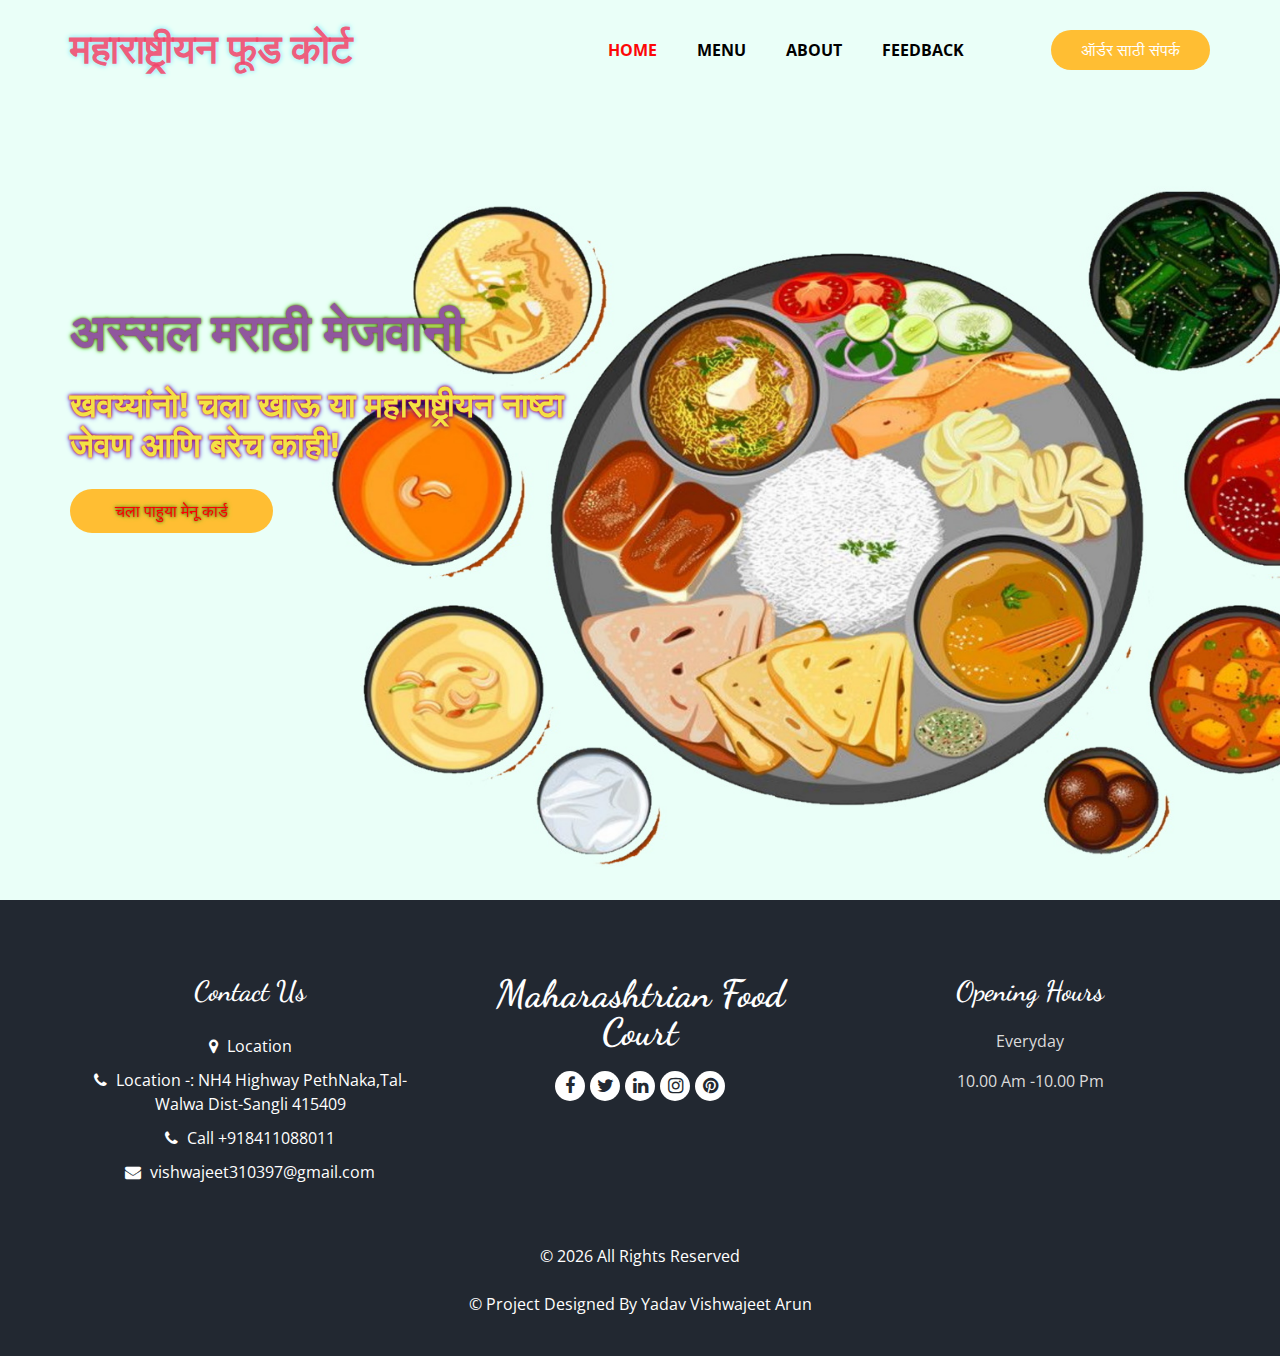
<file: index.html>
<!DOCTYPE html>
<html>
<head>
  <meta charset="utf-8" />
  <meta http-equiv="X-UA-Compatible" content="IE=edge" />
  <meta name="viewport" content="width=device-width, initial-scale=1, shrink-to-fit=no" />
  <meta name="keywords" content="" />
  <meta name="description" content="" />
  <meta name="author" content="" />
  <link rel="shortcut icon" href="images/bg.png" type="">
  <title> महाराष्ट्रीयन फूड कोर्ट </title>
  <link rel="stylesheet" type="text/css" href="css/bootstrap.css" />
  <link rel="stylesheet" type="text/css"/>
  <link href="css/font-awesome.min.css" rel="stylesheet" />
  <link href="css/style.css" rel="stylesheet" />
  <link href="css/responsive.css" rel="stylesheet" />
</head>

<body>

  <div class="hero_area">
    <div class="bg-box">
      <img src="images/bg2.jpg" alt="">
    </div>
    <header class="header_section">
      <div class="container">
        <nav class="navbar navbar-expand-lg custom_nav-container ">
          <a class="navbar-brand" href="index.html">
            <span>
              महाराष्ट्रीयन फूड कोर्ट
            </span>
          </a>

          <button class="navbar-toggler" type="button" data-toggle="collapse" data-target="#navbarSupportedContent" aria-controls="navbarSupportedContent" aria-expanded="false" aria-label="Toggle navigation">
            <span class=""> </span>
          </button>

          <div class="collapse navbar-collapse" id="navbarSupportedContent">
            <ul class="navbar-nav  mx-auto ">
              <li class="nav-item active">
                <a class="nav-link" href="index.html">Home <span class="sr-only">(current)</span></a>
              </li>
              <li class="nav-item">
                <a class="nav-link" href="menu.html">Menu</a>
              </li>
              <li class="nav-item">
                <a class="nav-link" href="about.html">About</a>
              </li>
              <li class="nav-item">
                <a class="nav-link" href="Feedback.html">Feedback</a>
              </li>
            </ul>
            <div class="user_option">
              
                    
              <a href="Call.html" class="order_online">
                ऑर्डर साठी संपर्क
              </a>
            </div>
          </div>
        </nav>
      </div>
    </header>
    <section class="slider_section ">
      <div id="customCarousel1" class="carousel slide" data-ride="carousel">
        <div class="carousel-inner">
          <div class="carousel-item active">
            <div class="container ">
              <div class="row">
                <div class="col-md-7 col-lg-6 ">
                  <div class="detail-box">
                   
                    <p>
                      अस्सल मराठी मेजवानी
                    </p>
                   <h3> खवय्यांनो! चला खाऊ या महाराष्ट्रीयन नाष्टा जेवण आणि बरेच काही!</h3> 
                    <div class="btn-box">
                      <a href="menu.html" class="btn1">
                        चला पाहुया मेनू कार्ड
                      </a>
                    </div>
                  </div>
                </div>
              </div>
            </div>
          </div>       
      </div>
    </section>
  </div>
  <footer class="footer_section">
    <div class="container">
      <div class="row">
        <div class="col-md-4 footer-col">
          <div class="footer_contact">
            <h4>
              Contact Us
            </h4>
            <div class="contact_link_box">
              <a href="">
                <i class="fa fa-map-marker" aria-hidden="true"></i>
                <span>
                  Location
                </span>
              </a>
              <a href="">
                <i class="fa fa-phone" aria-hidden="true"></i>
                <span>
                  Location -: NH4 Highway PethNaka,Tal-Walwa Dist-Sangli 415409
                </span>
              </a>
              <a href="">
                <i class="fa fa-phone" aria-hidden="true"></i>
                <span>
                  Call +918411088011
                </span>
              </a>
              <a href="">
                <i class="fa fa-envelope" aria-hidden="true"></i>
                <span>
                  vishwajeet310397@gmail.com
                </span>
              </a>
            </div>
          </div>
        </div>
        <div class="col-md-4 footer-col">
          <div class="footer_detail">
            <a href="" class="footer-logo">
              Maharashtrian Food Court
            </a>
           
            <div class="footer_social">
              <a href="">
                <i class="fa fa-facebook" aria-hidden="true"></i>
              </a>
              <a href="">
                <i class="fa fa-twitter" aria-hidden="true"></i>
              </a>
              <a href="">
                <i class="fa fa-linkedin" aria-hidden="true"></i>
              </a>
              <a href="">
                <i class="fa fa-instagram" aria-hidden="true"></i>
              </a>
              <a href="">
                <i class="fa fa-pinterest" aria-hidden="true"></i>
              </a>
            </div>
          </div>
        </div>
        <div class="col-md-4 footer-col">
          <h4>
            Opening Hours
          </h4>
          <p>
            Everyday
          </p>
          <p>
            10.00 Am -10.00 Pm
          </p>
        </div>
      </div>
      <div class="footer-info">
        <p>
          &copy; <span id="displayYear"></span> All Rights Reserved 
          <a ></a><br><br>
          &copy; <span id="displayYear"></span> Project Designed By Yadav Vishwajeet Arun
          
        </p>
      </div>
    </div>
  </footer>
  <script src="js/jquery-3.4.1.min.js"></script>
  <script src="js/bootstrap.js"></script>
  <script src="js/custom.js"></script>
</body>

</html>
</file>
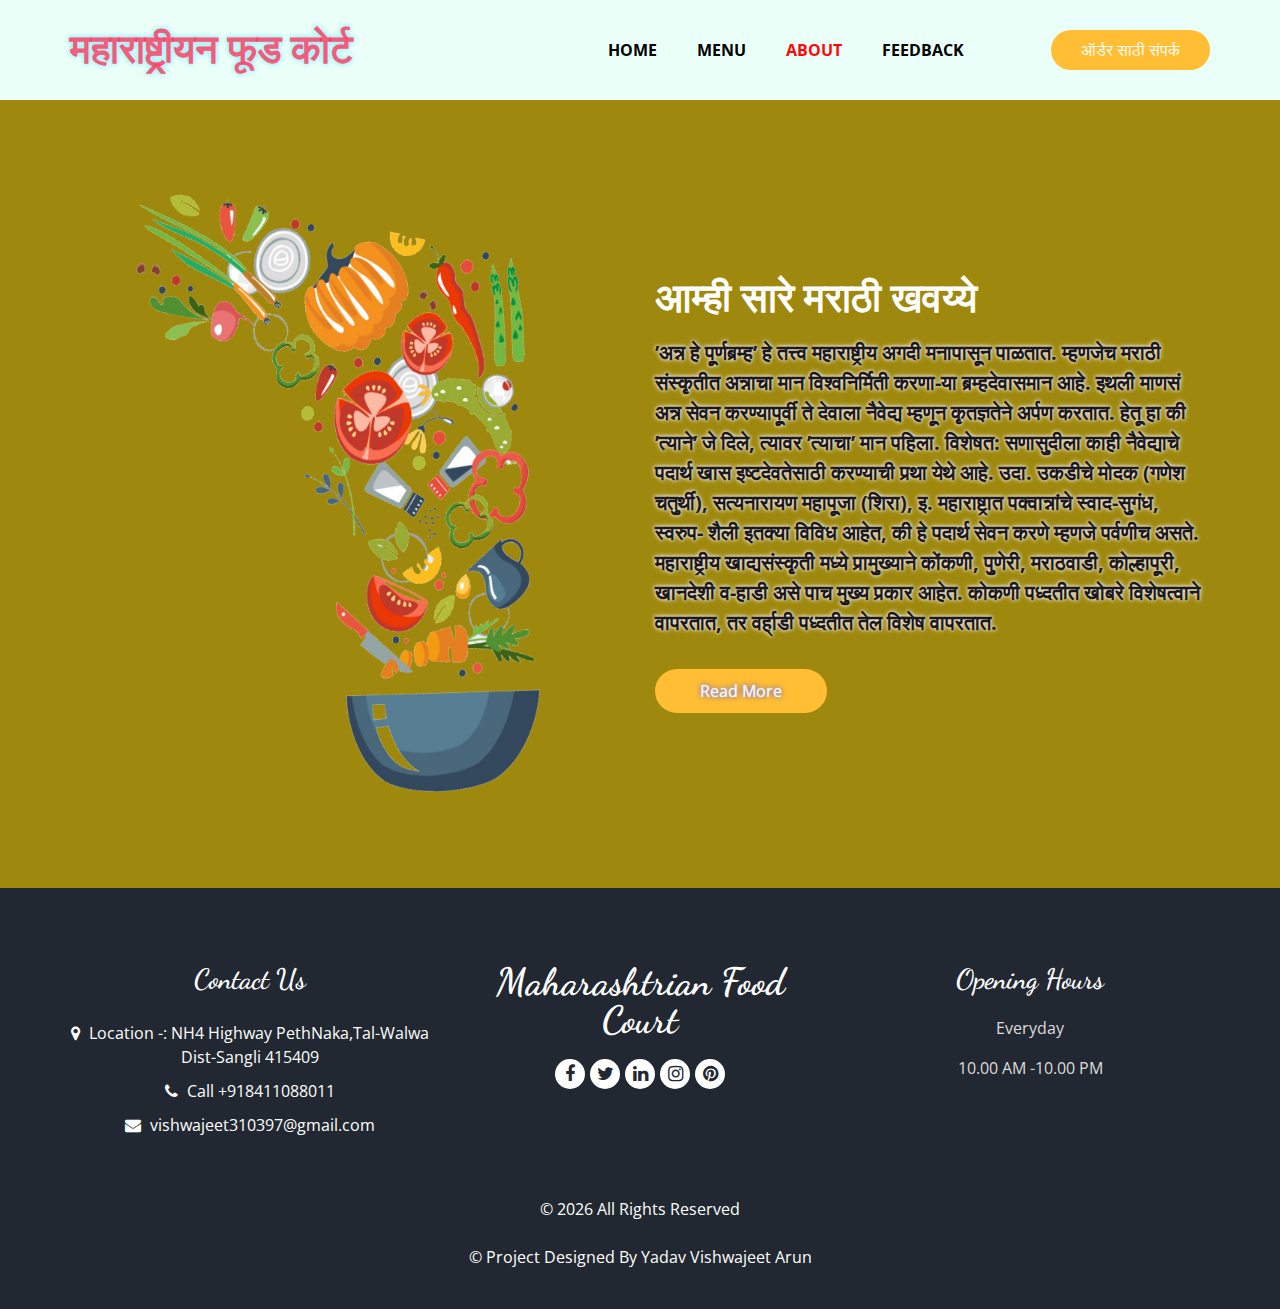
<file: about.html>
<!DOCTYPE html>
<html>

  <head>
    <meta charset="utf-8" />
    <meta http-equiv="X-UA-Compatible" content="IE=edge" />
    <meta name="viewport" content="width=device-width, initial-scale=1, shrink-to-fit=no" />
    <meta name="keywords" content="" />
    <meta name="description" content="" />
    <meta name="author" content="" />
    <link rel="shortcut icon" href="images/bg.png" type="">
    <title> महाराष्ट्रीयन फूड कोर्ट </title>
    <link rel="stylesheet" type="text/css" href="css/bootstrap.css" />
    <link rel="stylesheet" type="text/css"/>
    <link href="css/font-awesome.min.css" rel="stylesheet" />
    <link href="css/style.css" rel="stylesheet" />
    <link href="css/responsive.css" rel="stylesheet" />
  </head>

<body class="sub_page">

  <div class="hero_area">
    <div class="bg-box">
      <img src="images/bg2.jpg" alt="">
    </div>

    <header class="header_section">
      <div class="container">
        <nav class="navbar navbar-expand-lg custom_nav-container ">
          <a class="navbar-brand" href="index.html">
            <span>
              महाराष्ट्रीयन फूड कोर्ट
            </span>
          </a>

          <button class="navbar-toggler" type="button" data-toggle="collapse" data-target="#navbarSupportedContent" aria-controls="navbarSupportedContent" aria-expanded="false" aria-label="Toggle navigation">
            <span class=""> </span>
          </button>

          <div class="collapse navbar-collapse" id="navbarSupportedContent">
            <ul class="navbar-nav  mx-auto ">
              <li class="nav-item ">
                <a class="nav-link" href="index.html">Home </a>
              </li>
              <li class="nav-item">
                <a class="nav-link" href="menu.html">Menu</a>
              </li>
              <li class="nav-item active">
                <a class="nav-link" href="about.html">About <span class="sr-only">(current)</span> </a>
              </li>
              <li class="nav-item">
                <a class="nav-link" href="Feedback.html">Feedback</a>
              </li>
            </ul>
            <div class="user_option">
                          
              <a href="Call.html" class="order_online">
                ऑर्डर साठी संपर्क
              </a>
            </div>
          </div>
        </nav>
      </div>
    </header>

  </div>



  <section class="about_section layout_padding">
    <div class="container  ">

      <div class="row">
        <div class="col-md-6 ">
          <div class="img-box">
            <img src="images/about-img.png" alt="">
          </div>
        </div>
        <div class="col-md-6">
          <div class="detail-box">
            <div class="heading_container">
              <h2>
                आम्ही सारे मराठी खवय्ये
              </h2>
            </div>
            <p>
              ’अन्न हे पूर्णब्रम्ह’ हे तत्त्व महाराष्ट्रीय अगदी मनापासून पाळतात. म्हणजेच मराठी संस्कृतीत अन्नाचा मान विश्वनिर्मिती करणा-या ब्रम्हदेवासमान आहे. इथली माणसं अन्न सेवन करण्यापूर्वी ते देवाला नैवेद्य म्हणून कृतज्ञतेने अर्पण करतात. हेतू हा की ’त्याने’ जे दिले, त्यावर ’त्याचा’ मान पहिला. विशेषत: सणासुदीला काही नैवेद्याचे पदार्थ खास इष्टदेवतेसाठी करण्याची प्रथा येथे आहे. उदा. उकडीचे मोदक (गणेश चतुर्थी), सत्यनारायण महापूजा (शिरा), इ.
महाराष्ट्रात पक्वान्नांचे स्वाद-सुगंध, स्वरुप- शैली इतक्या विविध आहेत, की हे पदार्थ सेवन करणे म्हणजे पर्वणीच असते. महाराष्ट्रीय खाद्यसंस्कृती मध्ये प्रामुख्याने कोंकणी, पुणेरी, मराठवाडी, कोल्हापूरी, खानदेशी व-हाडी असे पाच मुख्य प्रकार आहेत. कोकणी पध्दतीत खोबरे विशेषत्वाने वापरतात, तर वर्हा्डी पध्दतीत तेल विशेष वापरतात.
            </p>
            <a href="">
              Read More
            </a>
          </div>
        </div>
      </div>
    </div>
  </section>
  <footer class="footer_section">
    <div class="container">
      <div class="row">
        <div class="col-md-4 footer-col">
          <div class="footer_contact">
            <h4>
              Contact Us
            </h4>
            <div class="contact_link_box">
              <a href="">
                <i class="fa fa-map-marker" aria-hidden="true"></i>
                <span>
                  Location -: NH4 Highway PethNaka,Tal-Walwa Dist-Sangli 415409
                </span>
              </a>
              <a href="">
                <i class="fa fa-phone" aria-hidden="true"></i>
                <span>
                  Call +918411088011
                </span>
              </a>
              <a href="">
                <i class="fa fa-envelope" aria-hidden="true"></i>
                <span>
                  vishwajeet310397@gmail.com
                </span>
              </a>
            </div>
          </div>
        </div>
        <div class="col-md-4 footer-col">
          <div class="footer_detail">
            <a href="" class="footer-logo">
              Maharashtrian Food Court
            </a>
            
            <div class="footer_social">
              <a href="">
                <i class="fa fa-facebook" aria-hidden="true"></i>
              </a>
              <a href="">
                <i class="fa fa-twitter" aria-hidden="true"></i>
              </a>
              <a href="">
                <i class="fa fa-linkedin" aria-hidden="true"></i>
              </a>
              <a href="">
                <i class="fa fa-instagram" aria-hidden="true"></i>
              </a>
              <a href="">
                <i class="fa fa-pinterest" aria-hidden="true"></i>
              </a>
            </div>
          </div>
        </div>
        <div class="col-md-4 footer-col">
          <h4>
            Opening Hours
          </h4>
          <p>
            Everyday
          </p>
          <p>
            10.00 AM -10.00 PM
          </p>
        </div>
      </div>
      <div class="footer-info">
        <p>
          &copy; <span id="displayYear"></span> All Rights Reserved 
          <a ></a><br><br>
          &copy; <span id="displayYear"></span> Project Designed By Yadav Vishwajeet Arun
          
        </p>
      </div>
    </div>
  </footer>
  <script src="js/jquery-3.4.1.min.js"></script>
  <script src="js/bootstrap.js"></script>
  <script src="js/custom.js"></script>
  


</body>

</html>
</file>
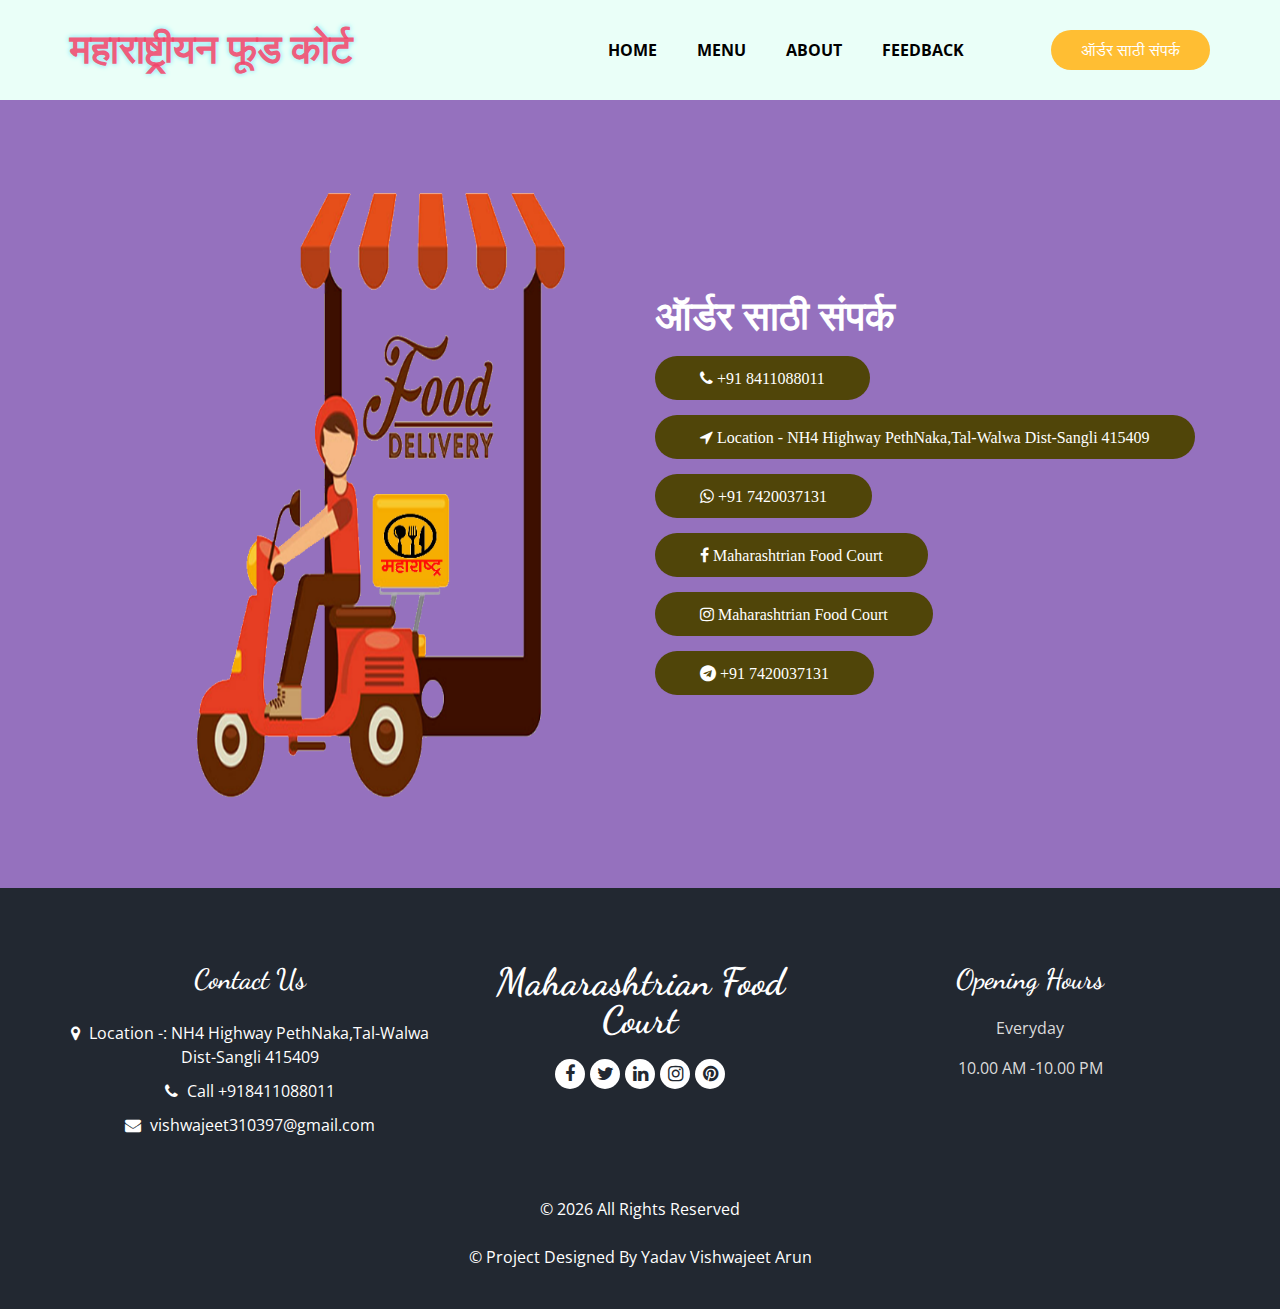
<file: Call.html>
<!DOCTYPE html>
<html>

  <head>
    <meta charset="utf-8" />
    <meta http-equiv="X-UA-Compatible" content="IE=edge" />
    <meta name="viewport" content="width=device-width, initial-scale=1, shrink-to-fit=no" />
    <meta name="keywords" content="" />
    <meta name="description" content="" />
    <meta name="author" content="" />
    <link rel="shortcut icon" href="images/bg.png" type="">
    <title> महाराष्ट्रीयन फूड कोर्ट </title>
    <link rel="stylesheet" type="text/css" href="css/bootstrap.css" />
    <link rel="stylesheet" type="text/css"/>
    <link href="css/font-awesome.min.css" rel="stylesheet" />
    <link href="css/style.css" rel="stylesheet" />
    <link href="css/responsive.css" rel="stylesheet" />
  </head>

<body class="sub_page">

  <div class="hero_area">
    <div class="bg-box">
      <img src="images/bg2.jpg" alt="">
    </div>

    <header class="header_section">
      <div class="container">
        <nav class="navbar navbar-expand-lg custom_nav-container ">
          <a class="navbar-brand" href="index.html">
            <span>
              महाराष्ट्रीयन फूड कोर्ट
            </span>
          </a>

          <button class="navbar-toggler" type="button" data-toggle="collapse" data-target="#navbarSupportedContent" aria-controls="navbarSupportedContent" aria-expanded="false" aria-label="Toggle navigation">
            <span class=""> </span>
          </button>

          <div class="collapse navbar-collapse" id="navbarSupportedContent">
            <ul class="navbar-nav  mx-auto ">
              <li class="nav-item ">
                <a class="nav-link" href="index.html">Home </a>
              </li>
              <li class="nav-item">
                <a class="nav-link" href="menu.html">Menu</a>
              </li>
              <li class="nav-item">
                <a class="nav-link" href="about.html">About</a>
              </li>
              <li class="nav-item">
                <a class="nav-link" href="Feedback.html">Feedback</a>
              </li>
            </ul>
            <div class="user_option active">
                          
              <a href="Call.html" class="order_online">
                ऑर्डर साठी संपर्क
              </a>
            </div>
          </div>
        </nav>
      </div>
    </header>

  </div>



  <section class="Call_section layout_padding">
    <div class="container  ">

      <div class="row">
        <div class="col-md-6 ">
          <div class="img-box">
            <img src="images/f13.png" alt="">
          </div>
        </div>
        <div class="col-md-6">
          <div class="detail-box">
            <div class="heading_container">
              <h2>
                ऑर्डर साठी संपर्क
              </h2>
            </div>
            <div class="footer_social">
              <a>
                <i class="fa fa-phone" aria-hidden="true"> +91 8411088011</i>
               
              </a><br>
              <a>
                <i class="fa fa-location-arrow" aria-hidden="true">  Location - NH4 Highway PethNaka,Tal-Walwa Dist-Sangli 415409</i>
               
              </a><br>
              <a>
                <i class="fa fa-whatsapp" aria-hidden="true"> +91 7420037131</i>
              </a><br>
              <a >
                <i class="fa fa-facebook" aria-hidden="true"> Maharashtrian Food Court</i>
              </a><br>
              <a >
                <i class="fa fa-instagram" aria-hidden="true"> Maharashtrian Food Court</i>
              </a><br>
              <a>
                <i class="fa fa-telegram" aria-hidden="true"> +91 7420037131</i>
              </a>
            </div>
          </div>
        </div>
      </div>
    </div>
  </section>

  <footer class="footer_section">
    <div class="container">
      <div class="row">
        <div class="col-md-4 footer-col">
          <div class="footer_contact">
            <h4>
              Contact Us
            </h4>
            <div class="contact_link_box">
              <a href="">
                <i class="fa fa-map-marker" aria-hidden="true"></i>
                <span>
                  Location -: NH4 Highway PethNaka,Tal-Walwa Dist-Sangli 415409
                </span>
              </a>
              <a href="">
                <i class="fa fa-phone" aria-hidden="true"></i>
                <span>
                  Call +918411088011
                </span>
              </a>
              <a href="">
                <i class="fa fa-envelope" aria-hidden="true"></i>
                <span>
                  vishwajeet310397@gmail.com
                </span>
              </a>
            </div>
          </div>
        </div>
        <div class="col-md-4 footer-col">
          <div class="footer_detail">
            <a href="" class="footer-logo">
              Maharashtrian Food Court
            </a>
            
            <div class="footer_social">
              <a href="">
                <i class="fa fa-facebook" aria-hidden="true"></i>
              </a>
              <a href="">
                <i class="fa fa-twitter" aria-hidden="true"></i>
              </a>
              <a href="">
                <i class="fa fa-linkedin" aria-hidden="true"></i>
              </a>
              <a href="">
                <i class="fa fa-instagram" aria-hidden="true"></i>
              </a>
              <a href="">
                <i class="fa fa-pinterest" aria-hidden="true"></i>
              </a>
            </div>
          </div>
        </div>
        <div class="col-md-4 footer-col">
          <h4>
            Opening Hours
          </h4>
          <p>
            Everyday
          </p>
          <p>
            10.00 AM -10.00 PM
          </p>
        </div>
      </div>
      <div class="footer-info">
        <p>
          &copy; <span id="displayYear"></span> All Rights Reserved 
          <a ></a><br><br>
          &copy; <span id="displayYear"></span> Project Designed By Yadav Vishwajeet Arun
          
        </p>
      </div>
    </div>
   </footer>
  <script src="js/jquery-3.4.1.min.js"></script>
  <script src="js/bootstrap.js"></script>
  <script src="js/custom.js"></script>
 


</body>

</html>
</file>
<file: css/style.css>
@import url("https://fonts.googleapis.com/css2?family=Dancing+Script:wght@400;500;600;700&family=Open+Sans:wght@400;600;700&display=swap");
body {
  font-family: "Open Sans", sans-serif;
  color: #0c0c0c;
  background-color: #ffffff;
  overflow-x: hidden;
}

.layout_padding {
  padding: 90px 0;
}

.layout_padding2 {
  padding: 75px 0;
}

.layout_padding2-top {
  padding-top: 75px;
}

.layout_padding2-bottom {
  padding-bottom: 75px;
}

.layout_padding-top {
  padding-top: 90px;
}

.layout_padding-bottom {
  padding-bottom: 90px;
}

h1,
h2 {
  font-family: 'Dancing Script', cursive;
}

.heading_container {
  display: -webkit-box;
  display: -ms-flexbox;
  display: flex;
  -webkit-box-orient: vertical;
  -webkit-box-direction: normal;
      -ms-flex-direction: column;
          flex-direction: column;
  -webkit-box-align: start;
      -ms-flex-align: start;
          align-items: flex-start;
}

.heading_container h2 {
  position: relative;
  margin-bottom: 0;
  font-size: 2.5rem;
  font-weight: bold;
}

.heading_container h2 span {
  color: #ffbe33;
}

.heading_container p {
  margin-top: 10px;
  margin-bottom: 0;
}

.heading_container.heading_center {
  -webkit-box-align: center;
      -ms-flex-align: center;
          align-items: center;
  text-align: center;
}

a,
a:hover,
a:focus {
  text-decoration: none;
}

a:hover,
a:focus {
  color: initial;
}

.btn,
.btn:focus {
  outline: none !important;
  -webkit-box-shadow: none;
          box-shadow: none;
}

/*header section*/
.hero_area {
  position: relative;
  min-height: 100vh;
  display: -webkit-box;
  display: -ms-flexbox;
  display: flex;
  -webkit-box-orient: vertical;
  -webkit-box-direction: normal;
      -ms-flex-direction: column;
          flex-direction: column;
}

.bg-box {
  position: absolute;
  top: 0;
  left: 0;
  width: 100%;
  height: 100%;
}

.bg-box img {
  width: 100%;
  height: 100%;
  -o-object-fit: cover;
     object-fit: cover;
}

.sub_page .hero_area {
  min-height: auto;
}

.sub_page .hero_area .bg-box {
  position: absolute;
  top: 0;
  left: 0;
  width: 100%;
  height: 100%;
}

.sub_page .hero_area .bg-box img {
  width: 100%;
  height: 100%;
  -o-object-fit: cover;
     object-fit: cover;
  -o-object-position: right top;
     object-position: right top;
}

.header_section {
  padding: 15px 0;
}

.header_section .container-fluid {
  padding-right: 25px;
  padding-left: 25px;
}

.navbar-brand {
  font-family: 'Dancing Script', cursive;
}

.navbar-brand span {
  font-weight: bold;
  font-size: 40px;
  color: #f04469dc;
  text-shadow: 0 0 3px #f3eded, 0 0 5px #4ee4ff
}

.custom_nav-container {
  padding: 0;
}

.custom_nav-container .navbar-nav {
  padding-left: 18%;
}

.custom_nav-container .navbar-nav .nav-item .nav-link {
  font-weight: bold;
  padding: 5px 20px;
  color: #000000;
  text-align: center;
  text-transform: uppercase;
  border-radius: 5px;
  -webkit-transition: all 0.3s;
  transition: all 0.3s;
}

.custom_nav-container .navbar-nav .nav-item:hover .nav-link, .custom_nav-container .navbar-nav .nav-item.active .nav-link {
  color: #fd0707;
}

.user_option .order_online {
  display: inline-block;
  padding: 8px 30px;
  background-color: #ffbe33;
  color: #ffffff;
  border-radius: 45px;
  -webkit-transition: all 0.3s;
  transition: all 0.3s;
  border: none;
}

.user_option .order_online:hover {
  background-color: #e69c00;
}

.custom_nav-container .navbar-toggler {
  outline: none;
}

.custom_nav-container .navbar-toggler {
  padding: 0;
  width: 37px;
  height: 42px;
  -webkit-transition: all 0.3s;
  transition: all 0.3s;
}

.custom_nav-container .navbar-toggler span {
  display: block;
  width: 35px;
  height: 4px;
  background-color: #000000;
  margin: 7px 0;
  -webkit-transition: all 0.3s;
  transition: all 0.3s;
  position: relative;
  border-radius: 5px;
  transition: all 0.3s;
}

.custom_nav-container .navbar-toggler span::before, .custom_nav-container .navbar-toggler span::after {
  content: "";
  position: absolute;
  left: 0;
  height: 100%;
  width: 100%;
  background-color: #000000;
  top: -10px;
  border-radius: 5px;
  -webkit-transition: all 0.3s;
  transition: all 0.3s;
}

.custom_nav-container .navbar-toggler span::after {
  top: 10px;
}

.custom_nav-container .navbar-toggler[aria-expanded="true"] {
  -webkit-transform: rotate(360deg);
          transform: rotate(360deg);
}

.custom_nav-container .navbar-toggler[aria-expanded="true"] span {
  -webkit-transform: rotate(45deg);
          transform: rotate(45deg);
}

.custom_nav-container .navbar-toggler[aria-expanded="true"] span::before, .custom_nav-container .navbar-toggler[aria-expanded="true"] span::after {
  -webkit-transform: rotate(90deg);
          transform: rotate(90deg);
  top: 0;
}

/*end header section*/
/* slider section */
.slider_section {
  -webkit-box-flex: 1;
      -ms-flex: 1;
          flex: 1;
  display: -webkit-box;
  display: -ms-flexbox;
  display: flex;
  -webkit-box-align: center;
      -ms-flex-align: center;
          align-items: center;
  position: relative;
  padding: 45px 0 75px 0;
}

.slider_section .row {
  -webkit-box-align: center;
      -ms-flex-align: center;
          align-items: center;
}

.slider_section #customCarousel1 {
  width: 100%;
  position: unset;
}

.slider_section .detail-box {
  color: #90579e;
  margin-bottom: 145px;
  text-shadow: 0 0 3px #7c1b1b, 0 0 5px #30ff14
}

.slider_section .detail-box h3 {
  color: #f3e245;
  font-size: 2.1rem;
  font-weight: bold;
  margin-bottom: 15px;
  text-shadow: 0 0 3px #FF0000, 0 0 5px #0000FF
}

.slider_section .detail-box p {
  font-size: 3.2rem;
  font-weight: bold;
  margin-bottom: 15px;
}

.slider_section .detail-box a {
  display: inline-block;
  padding: 10px 45px;
  background-color: #ffbe33;
  color: #fc0000;
  border-radius: 45px;
  -webkit-transition: all 0.3s;
  transition: all 0.3s;
  border: none;
  margin-top: 10px;
}

.slider_section .detail-box a:hover {
  background-color: #e69c00;
}

.slider_section .img-box img {
  width: 100%;
}

.slider_section .carousel-indicators {
  position: unset;
  margin: 0;
  -webkit-box-pack: start;
      -ms-flex-pack: start;
          justify-content: flex-start;
  -webkit-box-align: center;
      -ms-flex-align: center;
          align-items: center;
}

.slider_section .carousel-indicators li {
  background-color: #ffffff;
  width: 12px;
  height: 12px;
  border-radius: 100%;
  opacity: 1;
}

.slider_section .carousel-indicators li.active {
  width: 20px;
  height: 20px;
  background-color: #ffbe33;
}

.offer_section {
  position: relative;
  padding-top: 45px;
}

.offer_section .box {
  display: -webkit-box;
  display: -ms-flexbox;
  display: flex;
  -webkit-box-align: center;
      -ms-flex-align: center;
          align-items: center;
  margin-top: 45px;
  border-radius: 5px;
  padding: 20px 15px;
  background-color: #222831;
  color: #ffffff;
}

.offer_section .box .img-box {
  width: 175px;
  min-width: 175px;
  height: 175px;
  margin-right: 15px;
  position: relative;
  -webkit-transition: all 0.1 0.5s;
  transition: all 0.1 0.5s;
  border-radius: 100%;
  border: 5px solid #ffbe33;
  overflow: hidden;
}

.offer_section .box .img-box img {
  width: 100%;
  -webkit-transition: all .2s;
  transition: all .2s;
}

.offer_section .box .detail-box h5 {
  font-family: 'Dancing Script', cursive;
  font-size: 24px;
  margin: 0;
}

.offer_section .box .detail-box h6 {
  font-family: 'Dancing Script', cursive;
  margin: 10px 0;
}

.offer_section .box .detail-box h6 span {
  font-size: 2.5rem;
  font-weight: bold;
}

.offer_section .box .detail-box a {
  display: inline-block;
  padding: 10px 30px;
  background-color: #ffbe33;
  color: #ffffff;
  border-radius: 45px;
  -webkit-transition: all 0.3s;
  transition: all 0.3s;
  border: none;
}

.offer_section .box .detail-box a:hover {
  background-color: #e69c00;
}

.offer_section .box .detail-box a svg {
  width: 20px;
  height: auto;
  margin-left: 5px;
  fill: #ffffff;
}

.offer_section .box:hover .img-box img {
  -webkit-transform: scale(1.1);
          transform: scale(1.1);
}

.food_section .filters_menu {
  padding: 0;
  display: -webkit-box;
  display: -ms-flexbox;
  display: flex;
  -ms-flex-wrap: wrap;
      flex-wrap: wrap;
  -webkit-box-pack: center;
      -ms-flex-pack: center;
          justify-content: center;
  list-style-type: none;
  margin: 45px 0 20px 0;
}

.food_section .filters_menu li {
  padding: 7px 25px;
  cursor: pointer;
  border-radius: 25px;
}

.food_section .filters_menu li.active {
  background-color: #a0bde9;
  color: #ffffff;
}

.food_section .box {
  position: relative;
  margin-top: 25px;
  background-color: #ffffff;
  border-radius: 10px;
  color: #ffffff;
  border-radius: 15px;
  overflow: hidden;
  background: linear-gradient(to bottom, #f1f2f3 25px, #189483 25px);
}

.food_section .box .img-box {
  background: #ecf5f5;
  display: -webkit-box;
  display: -ms-flexbox;
  display: flex;
  -webkit-box-pack: center;
      -ms-flex-pack: center;
          justify-content: center;
  -webkit-box-align: center;
      -ms-flex-align: center;
          align-items: center;
  height: 215px;
  border-radius: 0px 0px 20px 20px;
  margin: -1px;
  padding: 25px;
}

.food_section .box .img-box img {
  max-width: 100%;
  max-height: 145px;
  -webkit-transition: all .2s;
  transition: all .2s;
}

.food_section .box .detail-box {
  padding: 25px;
}

.food_section .box .detail-box h5 {
  font-weight: 600;
}

.food_section .box .detail-box p {
  font-size: 15px;
}

.food_section .box .detail-box h6 {
  margin-top: 10px;
}

.food_section .box .options {
  display: -webkit-box;
  display: -ms-flexbox;
  display: flex;
  -webkit-box-pack: justify;
      -ms-flex-pack: justify;
          justify-content: space-between;
}

.food_section .box .options a {
  width: 40px;
  height: 40px;
  border-radius: 100%;
  background: #ffbe33;
  display: -webkit-box;
  display: -ms-flexbox;
  display: flex;
  -webkit-box-pack: center;
      -ms-flex-pack: center;
          justify-content: center;
  -webkit-box-align: center;
      -ms-flex-align: center;
          align-items: center;
}

.food_section .box .options a svg {
  width: 18px;
  height: auto;
  fill: #ffffff;
}

.food_section .box:hover .img-box img {
  -webkit-transform: scale(1.1);
          transform: scale(1.1);
}

.food_section .btn-box {
  display: -webkit-box;
  display: -ms-flexbox;
  display: flex;
  -webkit-box-pack: center;
      -ms-flex-pack: center;
          justify-content: center;
  margin-top: 45px;
}

.food_section .btn-box a {
  display: inline-block;
  padding: 10px 55px;
  background-color: #ffbe33;
  color: #ffffff;
  border-radius: 45px;
  -webkit-transition: all 0.3s;
  transition: all 0.3s;
  border: none;
}

.food_section .btn-box a:hover {
  background-color: #e69c00;
}

.about_section {
  background: #9e880d;
  color: #ffffff;
}


.about_section .row {
  -webkit-box-align: center;
      -ms-flex-align: center;
          align-items: center;
}

.about_section .img-box {
  position: relative;
  display: -webkit-box;
  display: -ms-flexbox;
  display: flex;
  -webkit-box-pack: center;
      -ms-flex-pack: center;
          justify-content: center;
}

.about_section .img-box img {
  width: 100%;
  max-width: 445px;
  position: relative;
  z-index: 2;
}

.about_section .detail-box p {
  margin-top: 15px;
}

.about_section .detail-box a {
  display: inline-block;
  padding: 10px 45px;
  background-color: #ffbe33;
  color: #ffffff;
  border-radius: 45px;
  -webkit-transition: all 0.3s;
  transition: all 0.3s;
  border: none;
  margin-top: 15px;
  text-shadow: 0 0 3px #eeeeee, 0 0 5px #0000FF;
}

.about_section .detail-box p {
  color: #1b1919;
  text-shadow: 0 0 3px #ffefef, 0 0 5px #efefff;
  font-weight: bold;
  font-size: 20px;

}
  

.about_section .detail-box a:hover {
  background-color: #e69c00;
}


.book_section {
  position: relative;
}

.book_section .heading_container {
  margin-bottom: 25px;
}

.book_section .form_container .form-control {
  width: 100%;
  border: none;
  height: 50px;
  margin-bottom: 25px;
  padding-left: 25px;
  border: 1px solid #999;
  outline: none;
  color: #000000;
  border-radius: 5px;
  outline: none;
  -webkit-box-shadow: none;
          box-shadow: none;
}

.book_section .form_container .form-control::-webkit-input-placeholder {
  color: #222222;
}

.book_section .form_container .form-control:-ms-input-placeholder {
  color: #222222;
}

.book_section .form_container .form-control::-ms-input-placeholder {
  color: #222222;
}

.book_section .form_container .form-control::placeholder {
  color: #222222;
}

.book_section .form_container .nice-select .current {
  font-size: 16px;
}

.book_section .form_container button {
  margin-top: 15px;
  border: none;
  text-transform: uppercase;
  display: inline-block;
  padding: 10px 55px;
  background-color: #ffbe33;
  color: #ffffff;
  border-radius: 45px;
  -webkit-transition: all 0.3s;
  transition: all 0.3s;
  border: none;
}

.book_section .form_container button:hover {
  background-color: #e69c00;
}

.book_section .map_container {
  width: 100%;
  height: 345px;
  border-radius: 10px;
  overflow: hidden;
}

.book_section .map_container #googleMap {
  height: 100%;
  min-height: 100%;
  width: 100%;
}

/* client section start */
.client_section .heading_container {
  margin-bottom: 30px;
}

.client_section .box {
  display: -webkit-box;
  display: -ms-flexbox;
  display: flex;
  -webkit-box-orient: vertical;
  -webkit-box-direction: normal;
      -ms-flex-direction: column;
          flex-direction: column;
  margin: 15px;
}

.client_section .box .img-box {
  position: relative;
  display: -webkit-box;
  display: -ms-flexbox;
  display: flex;
  -webkit-box-pack: center;
      -ms-flex-pack: center;
          justify-content: center;
  -webkit-box-align: center;
      -ms-flex-align: center;
          align-items: center;
  width: 115px;
  position: relative;
  margin-top: 30px;
}

.client_section .box .img-box img {
  border-radius: 100%;
  border: 5px solid #ffbe33;
  position: relative;
}

.client_section .box .img-box::before {
  content: "";
  position: absolute;
  left: 50%;
  top: 0;
  width: 20px;
  height: 20px;
  background-color: #ffbe33;
  -webkit-transform: rotate(45deg) translateX(-50%);
          transform: rotate(45deg) translateX(-50%);
}

.client_section .box .detail-box {
  background-color: #222831;
  color: #ffffff;
  padding: 25px 25px 15px 25px;
  border-radius: 5px;
}

.client_section .box .detail-box h6 {
  font-weight: 600;
  font-size: 18px;
  margin: 15px 0 5px 0;
}

.client_section .box .detail-box p {
  margin-bottom: 0;
  font-size: 15px;
  margin-bottom: 10px;
}

.client_section .owl-carousel .owl-nav {
  display: -webkit-box;
  display: -ms-flexbox;
  display: flex;
  -webkit-box-pack: center;
      -ms-flex-pack: center;
          justify-content: center;
  margin-top: 45px;
  padding: 0 15px;
}

.client_section .owl-carousel .owl-nav .owl-prev,
.client_section .owl-carousel .owl-nav .owl-next {
  width: 45px;
  height: 45px;
  background-color: #ffbe33;
  color: #ffffff;
  outline: none;
  bottom: 0px;
  font-size: 24px;
  margin: 0 5px;
  border-radius: 100%;
}

/* client section end */
.contact_section .heading_container {
  margin-bottom: 45px;
}

.contact_section .form_container .form-group {
  margin-bottom: 25px;
}

.contact_section .form_container input {
  width: 100%;
  border: none;
  height: 50px;
  padding-left: 25px;
  background-color: transparent;
  border: 1px solid #ccc;
  outline: none;
  color: #000000;
  border-radius: 5px;
}

.contact_section .form_container input::-webkit-input-placeholder {
  color: #222222;
}

.contact_section .form_container input:-ms-input-placeholder {
  color: #222222;
}

.contact_section .form_container input::-ms-input-placeholder {
  color: #222222;
}

.contact_section .form_container input::placeholder {
  color: #222222;
}

.contact_section .form_container input.message-box {
  height: 120px;
  border-radius: 5px;
}

.contact_section .form_container .btn-box {
  display: -webkit-box;
  display: -ms-flexbox;
  display: flex;
  -webkit-box-pack: center;
      -ms-flex-pack: center;
          justify-content: center;
}

.contact_section .form_container button {
  margin-top: 10px;
  border: none;
  text-transform: uppercase;
  display: inline-block;
  padding: 10px 55px;
  background-color: #ffbe33;
  color: #ffffff;
  border-radius: 0px;
  -webkit-transition: all 0.3s;
  transition: all 0.3s;
  border: none;
}

.contact_section .form_container button:hover {
  background-color: #e69c00;
}
/* Call Section*/
.Call_section {
  background: #9571be;
  color: #ffffff;
}
.Call_section .row {
  -webkit-box-align: center;
      -ms-flex-align: center;
          align-items: center;
}

.Call_section .img-box {
  position: relative;
  display: -webkit-box;
  display: -ms-flexbox;
  display: flex;
  -webkit-box-pack: center;
      -ms-flex-pack: center;
          justify-content: center;
}

.Call_section .img-box img {
  width: 100%;
  max-width: 445px;
  position: relative;
  z-index: 2;
}

.Call_section .detail-box p {
  margin-top: 15px;
}

.Call_section .detail-box a {
  display: inline-block;
  padding: 10px 45px;
  background-color: #504509;
  color: #ffffff;
  border-radius: 90px;
  -webkit-transition: all 0.3s;
  transition: all 0.3s;
  border: none;
  margin-top: 15px;
}

.Call_section .detail-box a:hover {
  background-color: #e69c00;
}
/* footer section*/
.footer_section {
  background-color: #222831;
  color: #ffffff;
  padding: 75px 0 40px 0;
  text-align: center;
}

.footer_section h4 {
  font-size: 28px;
}

.footer_section h4,
.footer_section .footer-logo {
  font-weight: 600;
  margin-bottom: 20px;
  font-family: 'Dancing Script', cursive;
}

.footer_section p {
  color: #dbdbdb;
}

.footer_section .footer-col {
  margin-bottom: 30px;
}

.footer_section .footer_contact .contact_link_box {
  display: -webkit-box;
  display: -ms-flexbox;
  display: flex;
  -webkit-box-orient: vertical;
  -webkit-box-direction: normal;
      -ms-flex-direction: column;
          flex-direction: column;
}

.footer_section .footer_contact .contact_link_box a {
  margin: 5px 0;
  color: #ffffff;
}

.footer_section .footer_contact .contact_link_box a i {
  margin-right: 5px;
}

.footer_section .footer_contact .contact_link_box a:hover {
  color: #ffbe33;
}

.footer_section .footer-logo {
  display: block;
  font-weight: bold;
  font-size: 38px;
  line-height: 1;
  color: #ffffff;
}

.footer_section .footer_social {
  display: -webkit-box;
  display: -ms-flexbox;
  display: flex;
  -webkit-box-pack: center;
      -ms-flex-pack: center;
          justify-content: center;
  margin-top: 20px;
  margin-bottom: 10px;
}

.footer_section .footer_social a {
  display: -webkit-box;
  display: -ms-flexbox;
  display: flex;
  -webkit-box-pack: center;
      -ms-flex-pack: center;
          justify-content: center;
  -webkit-box-align: center;
      -ms-flex-align: center;
          align-items: center;
  color: #222831;
  width: 30px;
  height: 30px;
  border-radius: 100%;
  background-color: #ffffff;
  border-radius: 100%;
  margin: 0 2.5px;
  font-size: 18px;
}

.footer_section .footer_social a:hover {
  color: #ffbe33;
}

.footer_section .footer-info {
  text-align: center;
  margin-top: 25px;
}

.footer_section .footer-info p {
  color: #ffffff;
  margin: 0;
}

.footer_section .footer-info p a {
  color: inherit;
}
</file>
<file: css/responsive.css>
@media (max-width: 1300px) {}

@media (max-width: 1120px) {}

@media (max-width: 992px) {
  .hero_area {
    min-height: auto;
  }

  .custom_nav-container .navbar-nav {
    padding-top: 15px;
padding-left: 0;
    align-items: center;
  }

  .user_option{
    justify-content: center;
    margin-top: 15px;
  }
  .custom_nav-container .navbar-nav .nav-item .nav-link {
    padding: 5px 25px;
    margin: 5px 0;
  }

  .slider_section .carousel-indicators {
    margin-top: 45px;
  }

  .offer_section .box {
    flex-direction: column;
    align-items: center;
    text-align: center;
  }

  .offer_section .box .img-box {
    margin-right: 0;
    margin-bottom: 15px;
  }
}

@media (max-width: 767px) {

  .about_section .detail-box,
  .book_section .form_container {
    margin-bottom: 45px;
  }

  .about_section .row {
    flex-direction: column-reverse;
  }

  .offer_section .box {
    flex-direction: row;
    text-align: left;
  }

  .offer_section .box .img-box {
    margin-right: 15px;
    margin-bottom: 0;
  }
}

@media (max-width: 576px) {}

@media (max-width: 480px) {}

@media (max-width: 430px) {
  .offer_section .box {
    flex-direction: column;
    text-align: center;
  }

  .offer_section .box .img-box {
    margin-right: 0;
    margin-bottom: 15px;
  }
}

@media (max-width: 376px) {
  .slider_section .detail-box h1 {
    font-size: 3rem;
  }
}

@media (min-width: 1200px) {
  .container {
    max-width: 1170px;
  }
}


@media (min-width:576px) and (max-width:991px) {
  .rent_solution_container .col-md-4.col-sm-6 {
    float: left;
    width: 50%;
  }
}
</file>
